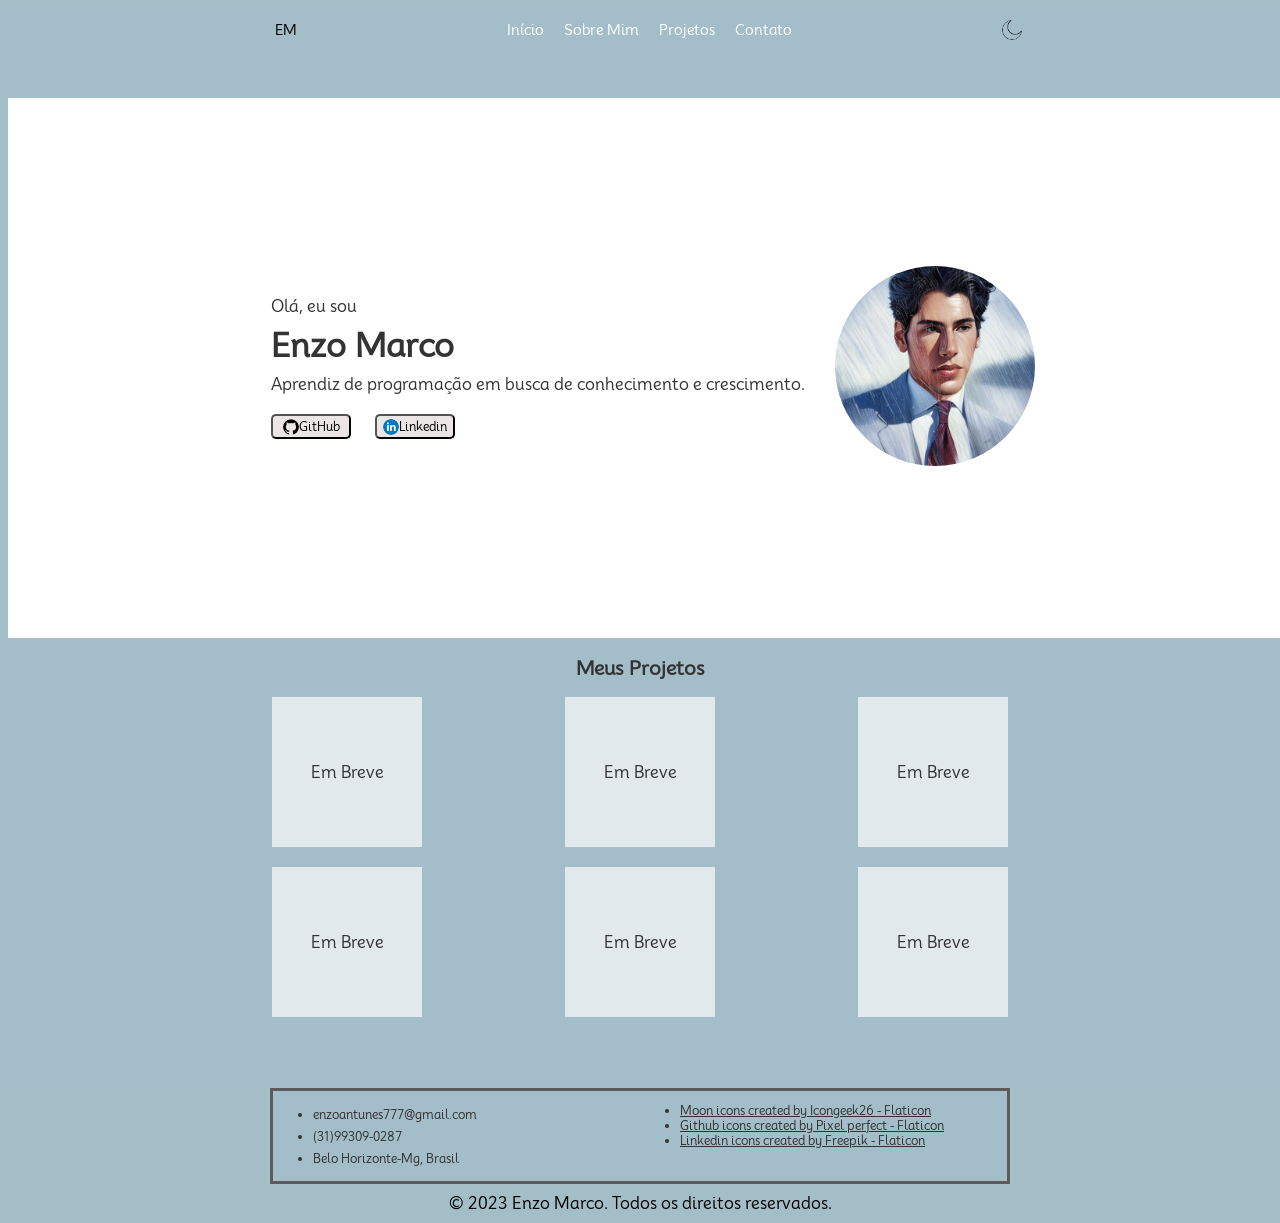
<file: index.html>
<!DOCTYPE html>
<html lang="pt-br">
<head>
    <meta charset="UTF-8">
    <meta name="viewport" content="width=device-width, initial-scale=1.0">
    <title>Document</title>
    <link rel="stylesheet" href="style.css">
    <link rel="preconnect" href="https://fonts.googleapis.com">
<link rel="preconnect" href="https://fonts.gstatic.com" crossorigin>
<link href="https://fonts.googleapis.com/css2?family=Mooli&display=swap" rel="stylesheet">
</head>
<body>
    <header>
        <nav>
            <span class="EM">EM</span>
            <ul>
                <li>Início</li>
                <li>Sobre Mim</li>
                <li>Projetos</li>
                <li>Contato</li>
            </ul>
            <img src="lua.png" alt="Lua" onclick="modoEscuro()">
        </nav>
    </header>
    <main>
        <div>
            <p>Olá, eu sou</p> <h1>Enzo Marco</h1>
            <p>Aprendiz de programação em busca de conhecimento e crescimento.</p>
            <button><a href="github.com"><img src="github.png" alt="logo do GitHub">GitHub</a></button>
            <button><a href="linkedin.com"><img src="linkedin.png" alt="logo do Linkedin">Linkedin</a></button>
        </div>
        <div class="imgIA">
            <img src="IMG.jpg" alt="Imagem me representando gerada por inteligência artificial">
        </div>
    </main>
    <section>
        <div class="meusProjetos"><h3>Meus Projetos</h3></div>
        <div class="projetos">    
            <card class="c1">Em Breve</card>
            <card class="c2">Em Breve</card>
            <card class="c3">Em Breve</card>
            <card class="c4">Em Breve</card>
            <card class="c5">Em Breve</card>
            <card class="c6">Em Breve</card>
        </div>
    </section>
    <footer>
        <div class="rodapé">
            <ul class="contato">
                <li>enzoantunes777@gmail.com</li>
                <li>(31)99309-0287</li>
                <li>Belo Horizonte-Mg, Brasil</li>
            </ul>
            <ul>
            <li><a  class="ícones" href="https://www.flaticon.com/free-icons/moon" title="moon icons">Moon icons created by Icongeek26 - Flaticon</a></li>   
            <li><a  class="ícones" href="https://www.flaticon.com/free-icons/github" title="github icons">Github icons created by Pixel perfect - Flaticon</a></li>
            <li><a class="ícones" href="https://www.flaticon.com/free-icons/linkedin" title="linkedin icons">Linkedin icons created by Freepik - Flaticon</a></li>
            </ul> 
        </div> 
    </footer>
    <p class="copyright">&copy; 2023 Enzo Marco. Todos os direitos reservados.</p>
    <script>
        function modoEscuro() {
            document.body.style.backgroundColor = '#333';
            document.querySelector('header') = '#333 !important';
            document.querySelector('main') = '#333 !important';
        }
    </script>
</body>
</html>
</file>
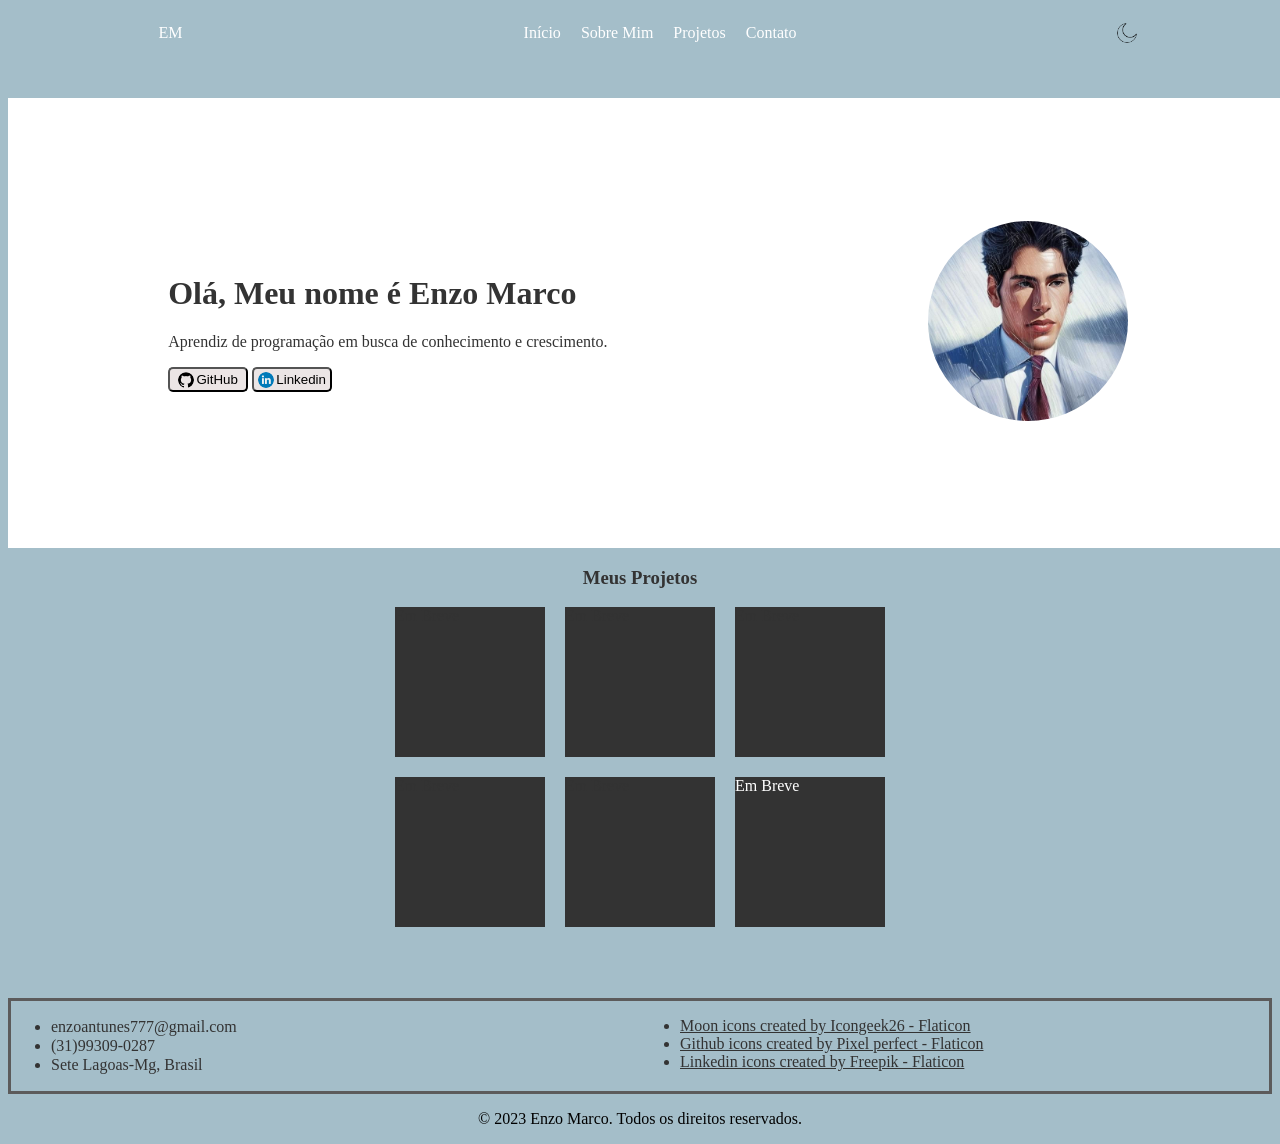
<file: Modelo 3/index.html>
<!DOCTYPE html>
<html lang="pt-br">
<head>
    <meta charset="UTF-8">
    <meta name="viewport" content="width=device-width, initial-scale=1.0">
    <title>Document</title>
    <link rel="stylesheet" href="style.css">
</head>
<body>
    <header>
        <nav>
            <span>EM</span>
            <ul>
                <li>Início</li>
                <li>Sobre Mim</li>
                <li>Projetos</li>
                <li>Contato</li>
            </ul>
            <img src="lua.png" alt="Lua" onclick="modoEscuro()">
        </nav>
    </header>
    <main>
        <div>
            <h1>Olá, Meu nome é Enzo Marco</h1>
            <p>Aprendiz de programação em busca de conhecimento e crescimento.</p>
            <button><a href="github.com"><img src="github.png">GitHub</a></button>
            <button><a href="linkedin.com"><img src="linkedin.png">Linkedin</a></button>
        </div>
        <div>
            <img src="IMG.jpg">
        </div>
    </main>
    <section>
        <div class="meusProjetos"><h3>Meus Projetos</h3></div>
        <div class="projetos">    
            <card class="c1">Em Breve</card>
            <card class="c2">Em Breve</card>
            <card class="c3">Em Breve</card>
            <card class="c4">Em Breve</card>
            <card class="c5">Em Breve</card>
            <card class="c6">Em Breve</card>
        </div>
    </section>
    <footer>
        <div class="rodapé">
            <ul class="contato">
                <li>enzoantunes777@gmail.com</li>
                <li>(31)99309-0287</li>
                <li>Sete Lagoas-Mg, Brasil</li>
            </ul>
            <ul>
            <li><a  class="ícones" href="https://www.flaticon.com/free-icons/moon" title="moon icons">Moon icons created by Icongeek26 - Flaticon</a></li>   
            <li><a  class="ícones" href="https://www.flaticon.com/free-icons/github" title="github icons">Github icons created by Pixel perfect - Flaticon</a></li>
            <li><a class="ícones" href="https://www.flaticon.com/free-icons/linkedin" title="linkedin icons">Linkedin icons created by Freepik - Flaticon</a></li>
            </ul> 
        </div> 
    </footer>
    <p class="copyright">&copy; 2023 Enzo Marco. Todos os direitos reservados.</p>
    <script>
        function modoEscuro() {
            document.body.style.backgroundColor = '#333';
            document.querySelector('header') = '#333 !important';
            document.querySelector('main') = '#333 !important';
        }
    </script>
</body>
</html>
</file>
<file: style.css>
*{
    font-family: 'Mooli', sans-serif;
}
body{
    background: rgb(164, 190, 200);
}
/*header*/
header{
    height: 10vh;
    background:  rgb(164, 190, 201);
    color: #FFF;
}
nav{
    position: fixed;
    width: 100%;
    display: flex;
    align-items: center;
    justify-content: center;
    gap: 170px;
    background: rgb(164, 190, 201);
    font-size: 14px;
}
nav span {
    color: #030303;
}
nav img {
    width: 20px;
    cursor: pointer;
}
nav img:hover{
    background-color: #a7a3a3;
}
nav ul{
    display: flex;
    list-style: none;
}
nav ul li{
    margin-right: 20px;
    cursor: pointer;
}
li:hover{
    color: #387792;
}
/*Main*/
main{
    width: 100vw;
    height: 60vh;
    display: flex;
    justify-content: center;
    align-items: center;
    background: #FFF;
    color: #333;
}
h1, p, button{
    margin: 10px;
} 
button{
    display: inline-flex;
    align-items: center;
    justify-content: center;
    background: #ebe5e5;
    width: 80px;
    height: 25px;
    border-radius: 5px;
    font-size: 12px;
}
main button a{
    display: flex;
    align-items: center;
    text-decoration: none;
    color: black;
}
main button:hover{
    background-color: rgb(164, 190, 201);
}
main button img{
    display: flex;
    width: 16px;
    margin-left: 0px;
}
img{
    width: 200px;
    border-radius: 50%;
    margin-left: 20px;
}
/*Section*/
section{
    height: 50vh;
    background: rgb(164, 190, 201);
    color: #333;
}
.meusProjetos{
    display: flex;
    justify-content: center;
}
.projetos{
    display: grid;
    justify-content: center;
    gap: 20px;
    column-gap: 143px;
    grid-template-columns: 3;
    grid-template-rows: 2;
}
.c1{
    grid-row: 1;
    grid-column: 1;
    background-color: #ffffffab;
    width: 150px;
    height: 150px;
    display: flex;
    align-items: center;
    justify-content: center;
}
.c2{
    grid-row: 1;
    grid-column: 2;
    background-color: #ffffffab;
    width: 150px;
    height: 150px;
    display: flex;
    align-items: center;
    justify-content: center;
}
.c3{
    grid-row: 1;
    grid-column: 3;
    background-color: #ffffffab;
    width: 150px;
    height: 150px;
    display: flex;
    align-items: center;
    justify-content: center;
}
.c4{
    grid-row: 2;
    grid-column: 1;
    background-color: #ffffffab;
    width: 150px;
    height: 150px;
    display: flex;
    align-items: center;
    justify-content: center;
}
.c5{
    grid-row: 2;
    grid-column: 2;
    background-color: #ffffffab;
    width: 150px;
    height: 150px;
    display: flex;
    align-items: center;
    justify-content: center;
}
.c6{
    grid-row: 2;
    grid-column: 3;
    background-color: #ffffffab;
    width: 150px;
    height: 150px;
    display: flex;
    align-items: center;
    justify-content: center;
}
/*footer*/
footer{
    display: flex;
    justify-content: center;
}
.rodapé{
    display: grid;
    grid-template-columns: 1fr 1fr;
    width: 57.3vw;
    height: 10vh;
    border: solid#5c5b5b;
    background: rgb(164, 190, 201);
    color: #333;
    font-size: 12px;
}
.contato{
    display: flex;
    flex-direction: column;
    justify-content: space-around;
}
.ícones{
    color: #333;
}
.copyright{
    display: flex;
    justify-content: center;
}
</file>
<file: Modelo 3/style.css>
body{
    background: rgb(164, 190, 201);
}
/*header*/
header{
    height: 10vh;
    background:  rgb(164, 190, 201);
    color: #FFF;
}
nav{
    position: fixed;
    width: 100vw;
    display: flex;
    align-items: center;
    justify-content: space-around;
    background: rgb(164, 190, 201);
}
nav img {
    width: 20px;
    cursor: pointer;
}
nav img:hover{
    background-color: #a7a3a3;
}
nav ul{
    display: flex;
    list-style: none;
}
nav ul li{
    margin-right: 20px;
    cursor: pointer;
}
li:hover{
    color: #dd1616;
}
/*Main*/
main{
    width: 100vw;
    height: 50vh;
    display: flex;
    justify-content: space-around;
    align-items: center;
    background: #FFF;
    color: #333;
}
button{
    display: inline-flex;
    justify-content: center;
    align-items: center;
    background: #ebe5e5;
    width: 80px;
    height: 25px;
    border-radius: 5px;
}
main button a{
    display: flex;
    text-decoration: none;
    color: black;
}
main button img{
    display: flex;
    margin-right: 2px;
    align-items: center;
    width: 16px;
}
img{
    width: 200px;
    border-radius: 50%;
}
/*Section*/
section{
    height: 50vh;
    background: rgb(164, 190, 201);
    color: #333;
}
.meusProjetos{
    display: flex;
    justify-content: center;
}
.projetos{
    display: grid;
    justify-content: center;
    grid-gap: 20px;
    grid-template-columns: 3;
    grid-template-rows: 2;
}
.c1{
    grid-row: 1;
    grid-column: 1;
    background-color: #333;
    width: 150px;
    height: 150px;
}
.c2{
    grid-row: 1;
    grid-column: 2;
    background-color: #333;
    width: 150px;
    height: 150px;
}
.c3{
    grid-row: 1;
    grid-column: 3;
    background-color: #333;
    width: 150px;
    height: 150px;
}
.c4{
    grid-row: 2;
    grid-column: 1;
    background-color: #333;
    width: 150px;
    height: 150px;
}
.c5{
    grid-row: 2;
    grid-column: 2;
    background-color: #333;
    width: 150px;
    height: 150px;
}
.c6{
    grid-row: 2;
    grid-column: 3;
    background-color: #333;
    color: #FFF;
    width: 150px;
    height: 150px;
}
/*footer*/
footer{
    display: flex;
    justify-content: center;
}
.rodapé{
    display: grid;
    grid-template-columns: 1fr 1fr;
    justify-content: space-around;
    width: 100vw;
    height: 10vh;
    border: solid#5c5b5b;
    background: rgb(164, 190, 201);
    color: #333;
}
.contato{
    display: flex;
    flex-direction: column;
    justify-content: space-around;
}
.ícones{
    color: #333;
}
.copyright{
    display: flex;
    justify-content: center;
}
</file>
